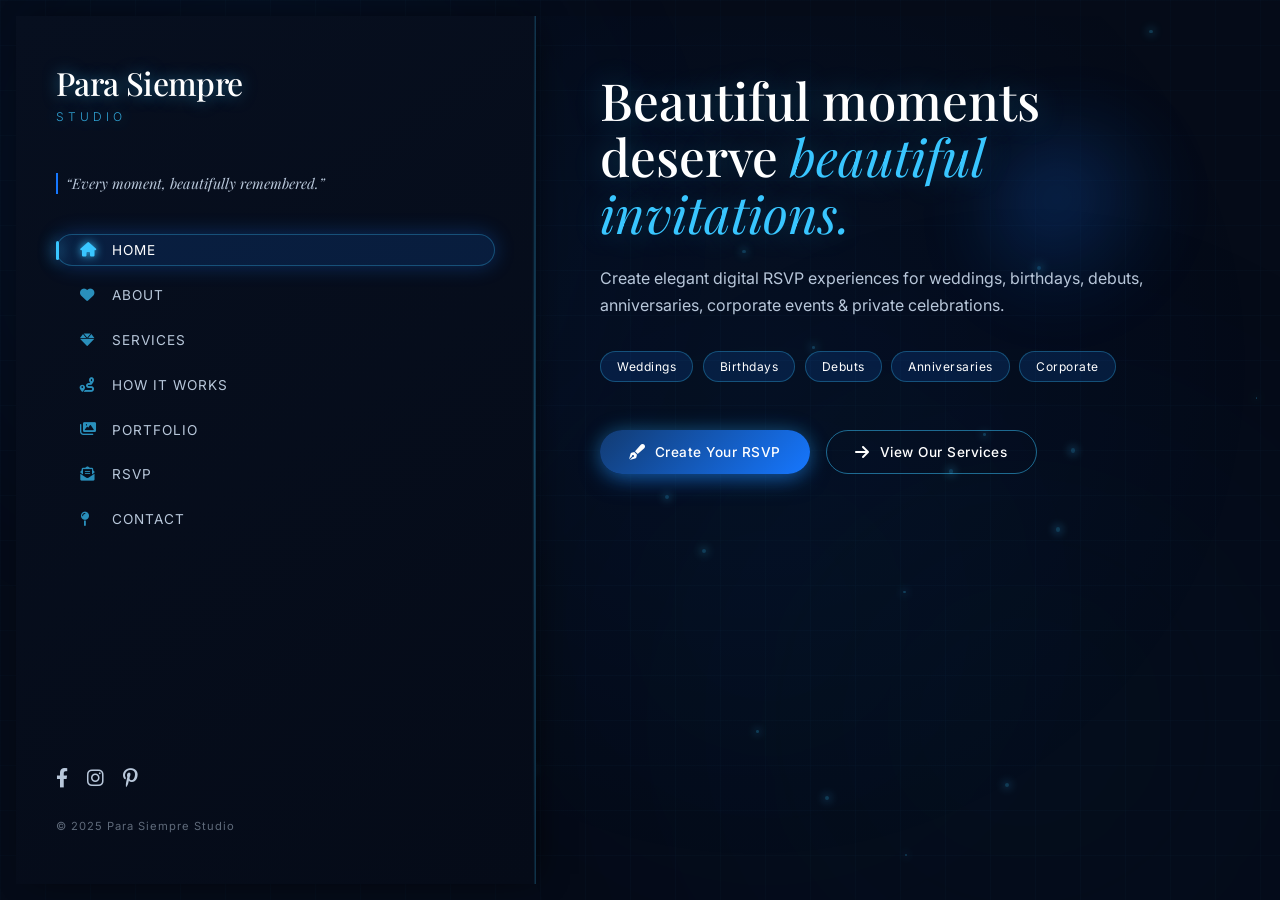
<file: test.html>
<!DOCTYPE html>
<html lang="en">
<head>
  <meta charset="UTF-8">
  <meta name="viewport" content="width=device-width, initial-scale=1.0, maximum-scale=1.0, user-scalable=yes">
  <title>Para Siempre Studio · RSVP & Invitations</title>
  <link rel="preconnect" href="https://fonts.googleapis.com">
  <link rel="preconnect" href="https://fonts.gstatic.com" crossorigin>
  <link href="https://fonts.googleapis.com/css2?family=Inter:opsz,wght@14..32,300;14..32,400;14..32,500;14..32,600&family=Playfair+Display:ital,wght@0,400;0,500;0,600;1,400&display=swap" rel="stylesheet">
  <link rel="stylesheet" href="https://cdnjs.cloudflare.com/ajax/libs/font-awesome/6.0.0-beta3/css/all.min.css">
  
  <link rel="stylesheet" href="style_test.css" />
</head>
<body>

  <!-- BACKGROUND EFFECTS -->
  <div class="bg-effects">
    <div class="glow-orb orb-1"></div>
    <div class="glow-orb orb-2"></div>
    <div class="glow-orb orb-3"></div>
    <div class="grid-overlay"></div>
  </div>

  <!-- INTRO OVERLAY -->
  <div class="intro-overlay" id="introOverlay">
    <div class="intro-text">Para Siempre</div>
    <div class="intro-line"></div>
  </div>

  <!-- MOBILE HEADER (only visible on mobile) -->
  <header class="mobile-header" id="mobileHeader">
    <div class="logo">Para Siempre<span>studio</span></div>
    <button class="hamburger" id="hamburgerBtn" aria-label="Menu">
      <i class="fas fa-bars"></i>
    </button>
  </header>

  <!-- MOBILE MENU OVERLAY (only visible on mobile) -->
  <div class="mobile-menu-overlay" id="mobileMenuOverlay">
    <button class="mobile-close" id="mobileCloseBtn" aria-label="Close menu">
      <i class="fas fa-times"></i>
    </button>
    <button class="nav-link active" data-section="home"><i class="fas fa-home"></i> Home</button>
    <button class="nav-link" data-section="about"><i class="fas fa-heart"></i> About</button>
    <button class="nav-link" data-section="services"><i class="fas fa-gem"></i> Services</button>
    <button class="nav-link" data-section="how"><i class="fas fa-route"></i> How It Works</button>
    <button class="nav-link" data-section="portfolio"><i class="fas fa-images"></i> Portfolio</button>
    <button class="nav-link" data-section="rsvp"><i class="fas fa-envelope-open-text"></i> RSVP</button>
    <button class="nav-link" data-section="contact"><i class="fas fa-map-pin"></i> Contact</button>
  </div>

  <!-- BOOK CONTAINER -->
  <!-- <div class="book-container" id="bookContainer"> -->

    <!-- LEFT PAGE (Desktop only) -->
    <aside class="left-page" id="leftPage">
      <div class="brand">
        <div class="logo">Para Siempre<span>studio</span></div>
      </div>
      <div class="tagline">“Every moment, beautifully remembered.”</div>

      <nav class="nav-links" id="navLinks">
        <button class="nav-link active" data-section="home"><i class="fas fa-home"></i> Home</button>
        <button class="nav-link" data-section="about"><i class="fas fa-heart"></i> About</button>
        <button class="nav-link" data-section="services"><i class="fas fa-gem"></i> Services</button>
        <button class="nav-link" data-section="how"><i class="fas fa-route"></i> How It Works</button>
        <button class="nav-link" data-section="portfolio"><i class="fas fa-images"></i> Portfolio</button>
        <button class="nav-link" data-section="rsvp"><i class="fas fa-envelope-open-text"></i> RSVP</button>
        <button class="nav-link" data-section="contact"><i class="fas fa-map-pin"></i> Contact</button>
      </nav>

      <div class="socials">
        <a href="#"><i class="fab fa-facebook-f"></i></a>
        <a href="#"><i class="fab fa-instagram"></i></a>
        <a href="#"><i class="fab fa-pinterest-p"></i></a>
      </div>
      <div class="copyright">© 2025 Para Siempre Studio</div>
    </aside>

    <!-- RIGHT PAGE (Dynamic content) -->
    <main class="right-page" id="rightPage">

      <!-- HOME -->
      <section class="section active" id="home" data-anim="fade-scale">
        <div class="section-content">
          <div class="hero-content">
            <h1 class="hero-title">Beautiful moments deserve <em>beautiful invitations.</em></h1>
            <p class="hero-desc">Create elegant digital RSVP experiences for weddings, birthdays, debuts, anniversaries, corporate events & private celebrations.</p>
            <div class="event-tags">
              <span>Weddings</span><span>Birthdays</span><span>Debuts</span><span>Anniversaries</span><span>Corporate</span>
            </div>
            <div class="cta-group">
              <button class="btn btn-primary" data-section="rsvp"><i class="fas fa-pen-fancy"></i> Create Your RSVP</button>
              <button class="btn btn-outline" data-section="services"><i class="fas fa-arrow-right"></i> View Our Services</button>
            </div>
          </div>
          <div class="hero-orb"></div>
        </div>
      </section>

      <!-- ABOUT -->
      <section class="section" id="about" data-anim="slide-left">
        <div class="section-content">
          <h2 class="section-title">About the studio</h2>
          <p class="section-sub">Where romance meets modern elegance.</p>
          <p style="color: var(--muted-white); max-width: 600px; margin-bottom: 1rem;">Para Siempre Studio crafts bespoke digital RSVP and invitation experiences. We blend timeless sophistication with subtle futuristic touches, making every event feel unforgettable — from the first glance to the final RSVP.</p>
          <p style="color: var(--muted-white); max-width: 600px;">Our studio is rooted in the belief that every celebration deserves a beautiful, seamless digital presence. Based in Bohol, Philippines — serving clients worldwide.</p>
        </div>
      </section>

      <!-- SERVICES -->
      <section class="section" id="services" data-anim="slide-bottom">
        <div class="section-content">
          <h2 class="section-title">Services</h2>
          <p class="section-sub">Tailored digital experiences for every occasion.</p>
          <div class="cards-grid">
            <div class="service-card reveal"><i class="fas fa-envelope-open-text"></i><h3>Digital RSVP</h3><p>Interactive RSVP pages designed specifically for your event.</p></div>
            <div class="service-card reveal"><i class="fas fa-paint-brush"></i><h3>Digital Invitations</h3><p>Elegant digital invitations that match your event theme.</p></div>
            <div class="service-card reveal"><i class="fas fa-globe"></i><h3>Event Landing Pages</h3><p>Custom event websites with important event information.</p></div>
            <div class="service-card reveal"><i class="fas fa-users"></i><h3>Guest Management</h3><p>Simple RSVP and guest confirmation experience.</p></div>
            <div class="service-card reveal"><i class="fas fa-magic"></i><h3>Custom Designs</h3><p>Unique layouts tailored to your event.</p></div>
          </div>
        </div>
      </section>

      <!-- HOW IT WORKS -->
      <section class="section" id="how" data-anim="slide-right">
        <div class="section-content">
          <h2 class="section-title">How it works</h2>
          <p class="section-sub">Four effortless steps to your perfect RSVP.</p>
          <div class="timeline">
            <div class="timeline-step reveal"><div class="step-number">01</div><div class="step-content"><h4>Tell us about your event</h4><p>Share your vision, theme, and guest list.</p></div></div>
            <div class="timeline-step reveal"><div class="step-number">02</div><div class="step-content"><h4>Choose your design</h4><p>Select from our curated collection or go fully custom.</p></div></div>
            <div class="timeline-step reveal"><div class="step-number">03</div><div class="step-content"><h4>We create your RSVP experience</h4><p>Our team crafts your digital invitation & RSVP page.</p></div></div>
            <div class="timeline-step reveal"><div class="step-number">04</div><div class="step-content"><h4>Share it with your guests</h4><p>Send a single link — collect responses effortlessly.</p></div></div>
          </div>
        </div>
      </section>

      <!-- PORTFOLIO -->
      <section class="section" id="portfolio" data-anim="fade-scale">
        <div class="section-content">
          <h2 class="section-title">Portfolio</h2>
          <p class="section-sub">A glimpse into our digital invitations.</p>
          <div class="portfolio-grid">
            <div class="portfolio-item reveal"><span>Eternal Blue</span><div class="view-tag">View Invitation</div></div>
            <div class="portfolio-item reveal"><span>Midnight Romance</span><div class="view-tag">View Invitation</div></div>
            <div class="portfolio-item reveal"><span>Celestial Night</span><div class="view-tag">View Invitation</div></div>
            <div class="portfolio-item reveal"><span>Minimal Elegance</span><div class="view-tag">View Invitation</div></div>
            <div class="portfolio-item reveal"><span>Royal Celebration</span><div class="view-tag">View Invitation</div></div>
            <div class="portfolio-item reveal"><span>Modern Love</span><div class="view-tag">View Invitation</div></div>
          </div>
        </div>
      </section>

      <!-- RSVP -->
      <section class="section" id="rsvp" data-anim="slide-bottom">
        <div class="section-content">
          <h2 class="section-title">RSVP</h2>
          <p class="section-sub">We would be honored to celebrate with you.</p>
          <form class="rsvp-form" id="rsvpForm">
            <div class="form-group"><label for="fullname">Full Name</label><input type="text" id="fullname" required></div>
            <div class="form-group"><label for="email">Email</label><input type="email" id="email" required></div>
            <div class="form-group"><label for="phone">Phone Number</label><input type="tel" id="phone" required></div>
            <div class="form-group"><label for="guests">Number of Guests</label><input type="number" id="guests" min="1" value="1" required></div>
            <div class="form-group"><label>Attendance</label>
              <div class="radio-group">
                <label><input type="radio" name="attendance" value="yes" checked> Yes, I'll Attend</label>
                <label><input type="radio" name="attendance" value="no"> Sorry, I Can't</label>
              </div>
            </div>
            <div class="form-group"><label for="message">Message</label><textarea id="message" rows="2"></textarea></div>
            <button type="submit" class="btn btn-primary" style="align-self: flex-start;"><i class="fas fa-paper-plane"></i> Confirm RSVP</button>
          </form>
        </div>
      </section>

      <!-- CONTACT -->
      <section class="section" id="contact" data-anim="fade-blur">
        <div class="section-content">
          <h2 class="section-title">Contact</h2>
          <p class="section-sub">Let's create something beautiful together.</p>
          <div class="contact-details">
            <div class="contact-item"><i class="fas fa-building"></i> Para Siempre Studio</div>
            <div class="contact-item"><i class="fas fa-map-marker-alt"></i> Bohol, Philippines</div>
            <div class="contact-item"><i class="fas fa-envelope"></i> hello@parasiempre.studio</div>
            <div class="contact-item"><i class="fas fa-phone-alt"></i> +63 9XX XXX XXXX</div>
            <div class="contact-item"><i class="fab fa-facebook"></i> @parasiemprestudio</div>
            <div class="contact-item"><i class="fab fa-instagram"></i> @parasiempre.studio</div>
          </div>
        </div>
      </section>

    </main>
  <!-- </div> -->

  <!-- SUCCESS MODAL -->
  <div class="modal-overlay" id="modalOverlay">
    <div class="modal-card">
      <i class="fas fa-check-circle"></i>
      <h3>Thank you!</h3>
      <p>Thank you for your response.<br>We can't wait to celebrate with you.</p>
      <button class="modal-close" id="modalCloseBtn">Close</button>
    </div>
  </div>

  <script src="script_test.js"></script>
</body>
</html>
</file>
<file: style_test.css>
/* ---------- RESET & VARIABLES ---------- */
* {
    margin: 0;
    padding: 0;
    box-sizing: border-box;
}

:root {
    --deep-navy: #050B18;
    --dark-blue: #081426;
    --royal-blue: #123B72;
    --bright-blue: #1677FF;
    --cyan-blue: #39C6FF;
    --glow-blue: rgba(40, 150, 255, 0.35);
    --white: #FFFFFF;
    --muted-white: #B8C7DA;
    --glass-bg: rgba(8, 20, 38, 0.6);
    --glass-border: rgba(57, 198, 255, 0.15);
    --card-bg: rgba(10, 25, 45, 0.55);
    --font-heading: 'Playfair Display', serif;
    --font-body: 'Inter', sans-serif;
    --shadow-glow: 0 0 30px rgba(22, 119, 255, 0.25);
    --transition-smooth: all 0.35s cubic-bezier(0.2, 0.9, 0.3, 1);
    --transition-page: all 0.5s cubic-bezier(0.4, 0, 0.2, 1);
}

html, body {
    height: 100%;
    width: 100%;
}

body {
    background-color: var(--deep-navy);
    font-family: var(--font-body);
    color: var(--white);
    line-height: 1.6;
    min-height: 100vh;
    overflow-x: hidden;
    display: flex;
    align-items: center;
    justify-content: center;
    padding: 1rem;
    position: relative;
}

/* Desktop: no page scrolling */
@media (min-width: 769px) {
    body {
    overflow: hidden;
    height: 100vh;
    height: 100dvh;
    padding: 1rem;
    }
}

/* Mobile: normal scrolling */
@media (max-width: 768px) {
    body {
    overflow-y: auto;
    overflow-x: hidden;
    align-items: flex-start;
    padding: 0;
    display: block;
    }
}

/* ----- BACKGROUND EFFECTS ----- */
.bg-effects {
    position: fixed;
    inset: 0;
    z-index: 0;
    pointer-events: none;
    overflow: hidden;
}

.glow-orb {
    position: absolute;
    border-radius: 50%;
    filter: blur(110px);
    opacity: 0.3;
    animation: floatOrb 18s infinite alternate ease-in-out;
}

.orb-1 {
    width: 60vw;
    height: 60vw;
    top: -20vh;
    left: -10vw;
    background: radial-gradient(circle, #1677FF40, transparent 80%);
    animation-duration: 22s;
}

.orb-2 {
    width: 70vw;
    height: 70vw;
    bottom: -30vh;
    right: -15vw;
    background: radial-gradient(circle, #123B7240, transparent 80%);
    animation-duration: 25s;
    animation-delay: -5s;
}

.orb-3 {
    width: 40vw;
    height: 40vw;
    top: 40%;
    left: 40%;
    background: radial-gradient(circle, #39C6FF20, transparent 80%);
    filter: blur(140px);
    animation-duration: 20s;
    animation-delay: -8s;
}

@keyframes floatOrb {
    0% { transform: translate(0, 0) scale(1); }
    100% { transform: translate(5%, 5%) scale(1.1); }
}

.grid-overlay {
    position: absolute;
    inset: 0;
    background-image: 
    linear-gradient(rgba(57, 198, 255, 0.02) 1px, transparent 1px),
    linear-gradient(90deg, rgba(57, 198, 255, 0.02) 1px, transparent 1px);
    background-size: 45px 45px;
    pointer-events: none;
}

.particle {
    position: absolute;
    background: rgba(57, 198, 255, 0.25);
    border-radius: 50%;
    box-shadow: 0 0 10px #39C6FF;
    animation: floatParticle 18s infinite linear;
}

@keyframes floatParticle {
    0% { transform: translateY(0) translateX(0); opacity: 0.1; }
    50% { opacity: 0.6; }
    100% { transform: translateY(-100vh) translateX(20px); opacity: 0; }
}

/* ----- INTRO OVERLAY ----- */
.intro-overlay {
    position: fixed;
    inset: 0;
    z-index: 999;
    background: var(--deep-navy);
    display: flex;
    flex-direction: column;
    align-items: center;
    justify-content: center;
    pointer-events: none;
    animation: fadeOutIntro 1.6s ease forwards;
}

.intro-text {
    font-family: var(--font-heading);
    font-size: 3rem;
    letter-spacing: 6px;
    text-transform: uppercase;
    color: var(--white);
    opacity: 0;
    animation: fadeInText 0.8s 0.3s forwards;
}

.intro-line {
    width: 0;
    height: 2px;
    background: linear-gradient(90deg, transparent, var(--cyan-blue), transparent);
    margin: 1.2rem 0;
    animation: lineGrow 1s 0.6s forwards;
}

@keyframes fadeOutIntro {
    0% { opacity: 1; visibility: visible; }
    100% { opacity: 0; visibility: hidden; }
}

@keyframes fadeInText {
    from { opacity: 0; transform: translateY(8px); }
    to { opacity: 1; transform: translateY(0); }
}

@keyframes lineGrow {
    from { width: 0; }
    to { width: 220px; }
}

/* ============================================================ */
/* MOBILE HEADER & MENU — hidden by default, shown only on mobile */
/* ============================================================ */
.mobile-header,
.mobile-menu-overlay {
    display: none;
}

/* ============================================================ */
/* DESKTOP: OPEN BOOK LAYOUT — EXACTLY TWO PANELS               */
/* ============================================================ */
@media (min-width: 769px) {
    /* Force hide mobile-only elements */
    .mobile-header,
    .mobile-menu-overlay {
    display: none !important;
    }

    .book-container {
    position: relative;
    z-index: 5;
    display: flex;
    flex-direction: row;
    width: 100%;
    max-width: 1440px;
    height: calc(100vh - 2rem);
    height: calc(100dvh - 2rem);
    max-height: calc(100vh - 2rem);
    max-height: calc(100dvh - 2rem);
    border-radius: 2rem;
    background: rgba(5, 11, 24, 0.7);
    backdrop-filter: blur(16px);
    box-shadow: 
        0 30px 60px -20px rgba(0, 0, 0, 0.9),
        0 0 0 1px rgba(57, 198, 255, 0.08) inset,
        0 0 70px rgba(22, 119, 255, 0.15);
    overflow: hidden;
    animation: bookAppear 1.2s 1s both;
    margin: 0 auto;
    }

    @keyframes bookAppear {
    from { opacity: 0; transform: scale(0.98) translateY(10px); }
    to { opacity: 1; transform: scale(1) translateY(0); }
    }

    .left-page {
        flex: 0 0 520px;
        background: linear-gradient(145deg, #070F1F, #050B18);
        border-right: 1px solid rgba(57, 198, 255, 0.2);
        padding: 3rem 2.5rem;
        display: flex;
        flex-direction: column;
        position: relative;
        box-shadow: 8px 0 30px -10px rgba(0, 0, 0, 0.8), inset -1px 0 0 rgba(57, 198, 255, 0.1);
        transition: var(--transition-smooth);
        overflow: hidden;          /* ← tangtangon ang scroll */
        height: 100%;              /* ← siguraduhon mo-fit sa container */
        justify-content: space-between;  /* ← distribute ang content */
    }

    .left-page::after {
    content: '';
    position: absolute;
    top: 0;
    right: -1px;
    width: 2px;
    height: 100%;
    background: linear-gradient(to bottom, transparent, var(--cyan-blue), transparent);
    opacity: 0.4;
    filter: blur(1px);
    }

    .right-page {
    flex: 1 1 0;
    min-width: 0;
    padding: 2.5rem 3rem;
    overflow-y: auto;
    scrollbar-width: thin;
    scrollbar-color: var(--royal-blue) transparent;
    position: relative;
    background: radial-gradient(circle at 30% 40%, rgba(22, 119, 255, 0.05), transparent 70%);
    display: flex;
    flex-direction: column;
    }

    .right-page::-webkit-scrollbar {
    width: 6px;
    }
    .right-page::-webkit-scrollbar-thumb {
    background: var(--royal-blue);
    border-radius: 20px;
    }

    /* Desktop page transitions */
    .section {
    display: none;
    opacity: 0;
    transform: translateX(30px) scale(0.98);
    filter: blur(3px);
    transition: 
        opacity 0.55s cubic-bezier(0.4, 0, 0.2, 1),
        transform 0.55s cubic-bezier(0.4, 0, 0.2, 1),
        filter 0.55s cubic-bezier(0.4, 0, 0.2, 1);
    will-change: opacity, transform, filter;
    }

    .section.active {
    display: flex;
    flex-direction: column;
    opacity: 1;
    transform: translateX(0) scale(1);
    filter: blur(0);
    }

    .section.exit {
    opacity: 0;
    transform: translateX(-30px) scale(0.96);
    filter: blur(4px);
    pointer-events: none;
    }

    .section-content {
    flex: 1;
    display: flex;
    flex-direction: column;
    justify-content: center;
    min-height: 0;
    }

    .section-title {
    font-size: clamp(1.8rem, 2.5vw, 2.4rem);
    margin-bottom: 0.5rem;
    }

    .section-sub {
    font-size: clamp(0.8rem, 0.9vw, 0.9rem);
    margin-bottom: 1rem;
    }

    .hero-title {
    font-size: clamp(2rem, 3.5vw, 3.2rem);
    }

    .hero-desc {
    font-size: clamp(0.85rem, 1vw, 1rem);
    }

    .cards-grid {
    grid-template-columns: repeat(auto-fit, minmax(180px, 1fr));
    gap: 1rem;
    }

    .service-card {
    padding: 1.2rem 1rem;
    }

    .service-card i {
    font-size: 1.5rem;
    margin-bottom: 0.6rem;
    }

    .service-card h3 {
    font-size: 1.1rem;
    }

    .service-card p {
    font-size: 0.75rem;
    }

    .portfolio-grid {
    grid-template-columns: repeat(auto-fit, minmax(130px, 1fr));
    gap: 1rem;
    }

    .portfolio-item span {
    font-size: 0.85rem;
    }

    .timeline-step {
    padding: 0.8rem 1rem;
    }

    .step-number {
    font-size: 1.5rem;
    min-width: 45px;
    }

    .step-content h4 {
    font-size: 1rem;
    }

    .step-content p {
    font-size: 0.8rem;
    }

    .rsvp-form {
    gap: 0.8rem;
    }

    .form-group input,
    .form-group select,
    .form-group textarea {
    padding: 0.6rem 0.9rem;
    font-size: 0.85rem;
    }

    .contact-item {
    font-size: 0.9rem;
    }

    .hero-orb {
    width: 140px;
    height: 140px;
    }




















    
.brand {
        margin-bottom: 2rem;
    }

    .logo {
        font-size: 2.8rem;                 /* ↑ from 2rem */
    }

    .logo span {
        font-size: 0.9rem;                 /* ↑ from 0.75rem */
        letter-spacing: 5px;               /* ↑ from 4px */
        margin-top: 10px;
    }

    .tagline {
        font-size: 1.05rem;                /* ↑ from 0.9rem */
        margin: 1.5rem 0 3rem 0;           /* ↑ */
        padding-left: 0.8rem;
        line-height: 1.6;
    }

    .nav-links {
        gap: 1.1rem;                       /* ↑ from 0.8rem */
        margin-bottom: 2.5rem;
    }

    .nav-link {
        font-size: 1rem;                   /* ↑ from 0.85rem */
        padding: 0.8rem 1.2rem 0.8rem 1.8rem;  /* ↑ */
        gap: 1rem;
    }

    .nav-link i {
        font-size: 1.05rem;                /* ↑ from 0.9rem */
        width: 1.4rem;
    }

    .nav-link.active::before {
        width: 4px;                        /* ↑ from 3px */
    }

    .socials {
        gap: 1.5rem;                       /* ↑ from 1.2rem */
        margin-bottom: 1.8rem;
    }

    .socials a {
        font-size: 1.5rem;                 /* ↑ from 1.2rem */
    }

    .copyright {
        font-size: 0.85rem;                /* ↑ from 0.7rem */
    }


    .right-page {
        flex: 1 1 0;
        min-width: 0;
        padding: 3.5rem 4rem;              /* ↑ from 2.5rem 3rem */
        overflow-y: auto;
        scrollbar-width: thin;
        scrollbar-color: var(--royal-blue) transparent;
        position: relative;
        background: radial-gradient(circle at 30% 40%, rgba(22, 119, 255, 0.05), transparent 70%);
        display: flex;
        flex-direction: column;
        height: 100%;
    }

    .right-page::-webkit-scrollbar {
        width: 8px;                        /* ↑ from 6px */
    }
    .right-page::-webkit-scrollbar-thumb {
        background: var(--royal-blue);
        border-radius: 20px;
    }

    /* RIGHT PAGE SECTIONS */
    .section {
        display: none;
        opacity: 0;
        transform: translateX(30px) scale(0.98);
        filter: blur(3px);
        transition: 
            opacity 0.55s cubic-bezier(0.4, 0, 0.2, 1),
            transform 0.55s cubic-bezier(0.4, 0, 0.2, 1),
            filter 0.55s cubic-bezier(0.4, 0, 0.2, 1);
        will-change: opacity, transform, filter;
    }

    .section.active {
        display: flex;
        flex-direction: column;
        opacity: 1;
        transform: translateX(0) scale(1);
        filter: blur(0);
    }

    .section.exit {
        opacity: 0;
        transform: translateX(-30px) scale(0.96);
        filter: blur(4px);
        pointer-events: none;
    }

    .section-content {
        flex: 1;
        display: flex;
        flex-direction: column;
        justify-content: center;
        min-height: 0;
    }

    .section-title {
        font-size: clamp(2.2rem, 3vw, 3rem);   /* ↑ from 1.8-2.4rem */
        margin-bottom: 0.8rem;
    }

    .section-sub {
        font-size: 1.05rem;                     /* ↑ from 0.8-0.9rem */
        margin-bottom: 2rem;
        padding-left: 1.2rem;
    }

    .hero-title {
        font-size: clamp(2.5rem, 4vw, 4rem);    /* ↑ from 2-3.2rem */
        line-height: 1.15;
    }

    .hero-desc {
        font-size: 1.15rem;                     /* ↑ from 0.85-1rem */
        line-height: 1.7;
        max-width: 650px;
    }

    .event-tags span {
        font-size: 0.9rem;                      /* ↑ from 0.75rem */
        padding: 0.5rem 1.3rem;                 /* ↑ */
    }

    .btn {
        padding: 1rem 2.2rem;                   /* ↑ from 0.8rem 1.8rem */
        font-size: 0.95rem;                     /* ↑ from 0.85rem */
    }

    .btn i {
        font-size: 1rem;
    }

    /* Services cards */
    .cards-grid {
        grid-template-columns: repeat(auto-fit, minmax(240px, 1fr));  /* ↑ from 180px */
        gap: 1.5rem;                                                  /* ↑ from 1rem */
    }

    .service-card {
        padding: 2rem 1.6rem;                   /* ↑ from 1.2rem 1rem */
        border-radius: 1.8rem;
    }

    .service-card i {
        font-size: 2rem;                        /* ↑ from 1.5rem */
        margin-bottom: 1rem;
    }

    .service-card h3 {
        font-size: 1.35rem;                     /* ↑ from 1.1rem */
        margin-bottom: 0.6rem;
    }

    .service-card p {
        font-size: 0.95rem;                     /* ↑ from 0.75rem */
        line-height: 1.6;
    }

    /* Timeline */
    .timeline {
        gap: 1.3rem;                            /* ↑ from 1rem */
    }

    .timeline-step {
        padding: 1.4rem 1.6rem;                 /* ↑ from 0.8rem 1rem */
        border-radius: 1.5rem;
        gap: 2rem;
    }

    .step-number {
        font-size: 2.2rem;                      /* ↑ from 1.5rem */
        min-width: 70px;
    }

    .step-content h4 {
        font-size: 1.25rem;                     /* ↑ from 1rem */
        margin-bottom: 0.4rem;
    }

    .step-content p {
        font-size: 0.95rem;                     /* ↑ from 0.8rem */
    }

    /* Portfolio */
    .portfolio-grid {
        grid-template-columns: repeat(auto-fit, minmax(180px, 1fr));  /* ↑ from 130px */
        gap: 1.5rem;                                                   /* ↑ from 1rem */
    }

    .portfolio-item {
        border-radius: 1.5rem;
        padding: 1.5rem;
    }

    .portfolio-item span {
        font-size: 1.15rem;                     /* ↑ from 0.85rem */
    }

    .portfolio-item .view-tag {
        font-size: 0.8rem;                      /* ↑ from 0.65rem */
        padding: 0.4rem 1.1rem;
        bottom: 20px;
    }

    /* RSVP form */
    .rsvp-form {
        gap: 1.2rem;                            /* ↑ from 0.8rem */
        max-width: 600px;                       /* ↑ from 500px */
    }

    .form-group label {
        font-size: 0.85rem;                     /* ↑ from 0.75rem */
        margin-bottom: 0.2rem;
    }

    .form-group input,
    .form-group select,
    .form-group textarea {
        padding: 0.9rem 1.2rem;                 /* ↑ from 0.6rem 0.9rem */
        font-size: 1rem;                        /* ↑ from 0.85rem */
        border-radius: 14px;
    }

    .radio-group {
        gap: 2rem;
        margin-top: 0.5rem;
    }

    .radio-group label {
        font-size: 1rem;                        /* ↑ from 0.9rem */
    }

    .radio-group input[type="radio"] {
        width: 18px;                            /* ↑ from 16px */
        height: 18px;
    }

    /* Contact */
    .contact-details {
        gap: 1.4rem;                            /* ↑ from 1rem */
        margin: 2rem 0;
    }

    .contact-item {
        font-size: 1.1rem;                      /* ↑ from 0.9rem */
        gap: 1.3rem;
    }

    .contact-item i {
        font-size: 1.4rem;                      /* ↑ from 1.1rem */
        width: 2.5rem;
    }

    /* Hero orb — mas dako */
    .hero-orb {
        width: 240px;                           /* ↑ from 140px */
        height: 240px;
    }
}

/* ============================================================ */
/* MOBILE: SINGLE PAGE LAYOUT                                   */
/* ============================================================ */
@media (max-width: 768px) {
    .mobile-header {
    display: flex;
    width: 100%;
    padding: 1rem 1.5rem;
    background: rgba(5, 11, 24, 0.9);
    backdrop-filter: blur(16px);
    border-bottom: 1px solid rgba(57, 198, 255, 0.2);
    align-items: center;
    justify-content: space-between;
    position: sticky;
    top: 0;
    z-index: 50;
    }

    .mobile-header .logo {
    font-family: var(--font-heading);
    font-size: 1.5rem;
    font-weight: 500;
    letter-spacing: -0.02em;
    color: var(--white);
    text-shadow: 0 0 15px rgba(57, 198, 255, 0.5);
    }

    .mobile-header .logo span {
    display: block;
    font-size: 0.6rem;
    font-family: var(--font-body);
    font-weight: 300;
    letter-spacing: 4px;
    text-transform: uppercase;
    color: var(--cyan-blue);
    margin-top: 2px;
    opacity: 0.8;
    }

    .hamburger {
    background: none;
    border: none;
    color: var(--white);
    font-size: 1.8rem;
    cursor: pointer;
    padding: 0.5rem;
    }

    .mobile-menu-overlay {
    position: fixed;
    inset: 0;
    background: rgba(5, 11, 24, 0.95);
    backdrop-filter: blur(20px);
    z-index: 200;
    display: flex;
    flex-direction: column;
    align-items: center;
    justify-content: center;
    gap: 1.5rem;
    opacity: 0;
    visibility: hidden;
    transition: opacity 0.4s ease, visibility 0.4s ease;
    }

    .mobile-menu-overlay.open {
    opacity: 1;
    visibility: visible;
    }

    .mobile-menu-overlay .nav-link {
    background: none;
    border: none;
    text-align: center;
    font-family: var(--font-body);
    font-size: 1.2rem;
    font-weight: 400;
    letter-spacing: 1px;
    text-transform: uppercase;
    color: var(--muted-white);
    padding: 0.8rem 2rem;
    border-radius: 40px;
    cursor: pointer;
    transition: var(--transition-smooth);
    display: flex;
    align-items: center;
    gap: 0.8rem;
    }

    .mobile-menu-overlay .nav-link i {
    font-size: 1.1rem;
    width: 1.5rem;
    color: var(--cyan-blue);
    opacity: 0.7;
    }

    .mobile-menu-overlay .nav-link.active {
    color: var(--white);
    background: rgba(22, 119, 255, 0.15);
    box-shadow: 0 0 20px rgba(22, 119, 255, 0.3), inset 0 0 0 1px rgba(57, 198, 255, 0.3);
    }

    .mobile-menu-overlay .nav-link.active i {
    opacity: 1;
    text-shadow: 0 0 10px var(--cyan-blue);
    }

    .mobile-close {
    position: absolute;
    top: 1.5rem;
    right: 1.5rem;
    background: none;
    border: none;
    color: var(--white);
    font-size: 2rem;
    cursor: pointer;
    }

    .book-container {
    display: block;
    width: 100%;
    min-height: 100vh;
    background: transparent;
    backdrop-filter: none;
    box-shadow: none;
    border-radius: 0;
    animation: none;
    overflow: visible;
    }

    .left-page {
    display: none;
    }

    .right-page {
    display: block;
    padding: 0;
    overflow: visible;
    background: transparent;
    }

    .section {
    display: block;
    opacity: 1;
    transform: none;
    filter: none;
    padding: 2.5rem 1.5rem;
    border-bottom: 1px solid rgba(57, 198, 255, 0.1);
    min-height: auto;
    }

    .section:last-child {
    border-bottom: none;
    }

    .section .section-content {
    opacity: 0;
    transform: translateY(30px) scale(0.97);
    transition: opacity 0.7s ease, transform 0.7s ease;
    }

    .section .section-content.visible {
    opacity: 1;
    transform: translateY(0) scale(1);
    }

    .section[data-anim="slide-left"] .section-content {
    transform: translateX(-40px) scale(0.97);
    }
    .section[data-anim="slide-left"] .section-content.visible {
    transform: translateX(0) scale(1);
    }

    .section[data-anim="slide-right"] .section-content {
    transform: translateX(40px) scale(0.97);
    }
    .section[data-anim="slide-right"] .section-content.visible {
    transform: translateX(0) scale(1);
    }

    .section[data-anim="slide-bottom"] .section-content {
    transform: translateY(40px) scale(0.97);
    }
    .section[data-anim="slide-bottom"] .section-content.visible {
    transform: translateY(0) scale(1);
    }

    .section[data-anim="fade-scale"] .section-content {
    transform: scale(0.95);
    }
    .section[data-anim="fade-scale"] .section-content.visible {
    transform: scale(1);
    }

    .section[data-anim="fade-blur"] .section-content {
    filter: blur(6px);
    transform: scale(0.98);
    }
    .section[data-anim="fade-blur"] .section-content.visible {
    filter: blur(0);
    transform: scale(1);
    }

    .section-title {
    font-size: 1.8rem;
    margin-bottom: 0.5rem;
    }

    .section-sub {
    font-size: 0.9rem;
    margin-bottom: 1.5rem;
    }

    .hero-title {
    font-size: 2rem;
    }

    .cards-grid {
    grid-template-columns: 1fr;
    }

    .portfolio-grid {
    grid-template-columns: repeat(2, 1fr);
    }

    .btn {
    width: 100%;
    justify-content: center;
    }

    .timeline-step {
    flex-direction: column;
    gap: 0.6rem;
    }

    .radio-group {
    flex-direction: column;
    gap: 0.8rem;
    }

    .mobile-header {
        display: flex;
        width: 100%;
        padding: 1rem 1.5rem;
        background: rgba(5, 11, 24, 0.95);
        backdrop-filter: blur(16px);
        border-bottom: 1px solid rgba(57, 198, 255, 0.2);
        align-items: center;
        justify-content: space-between;
        position: fixed;        /* ← FIXED imbes sticky */
        top: 0;
        left: 0;
        right: 0;
        z-index: 100;
    }

    /* I-push down ang content aron dili matabunan sa fixed header */
    .book-container {
        padding-top: 72px;      /* ← height sa header */
    }

    /* O kung gusto nimo i-adjust ang right-page mismo */
    .right-page {
        padding-top: 1rem;
    }
}

/* ============================================================ */
/* COMMON COMPONENTS                                             */
/* ============================================================ */
.brand {
    margin-bottom: 2rem;
}

.logo {
    font-family: var(--font-heading);
    font-size: 2rem;
    font-weight: 500;
    letter-spacing: -0.02em;
    line-height: 1.2;
    color: var(--white);
    text-shadow: 0 0 15px rgba(57, 198, 255, 0.5);
}

.logo span {
    display: block;
    font-size: 0.75rem;
    font-family: var(--font-body);
    font-weight: 300;
    letter-spacing: 4px;
    text-transform: uppercase;
    color: var(--cyan-blue);
    margin-top: 8px;
    opacity: 0.8;
}

.tagline {
    font-size: 0.9rem;
    color: var(--muted-white);
    font-style: italic;
    font-family: var(--font-heading);
    margin: 1rem 0 2.5rem 0;
    padding-left: 0.5rem;
    border-left: 2px solid var(--bright-blue);
    line-height: 1.5;
}

.nav-links {
    display: flex;
    flex-direction: column;
    gap: 0.8rem;
    margin-bottom: 2rem;
}

.nav-link {
    background: none;
    border: none;
    text-align: left;
    font-family: var(--font-body);
    font-size: 0.85rem;
    font-weight: 400;
    letter-spacing: 1px;
    text-transform: uppercase;
    color: var(--muted-white);
    padding: 0.5rem 1rem 0.5rem 1.5rem;
    border-radius: 40px;
    cursor: pointer;
    position: relative;
    transition: var(--transition-smooth);
    display: flex;
    align-items: center;
    gap: 0.8rem;
}

.nav-link i {
    font-size: 0.9rem;
    width: 1.2rem;
    color: var(--cyan-blue);
    opacity: 0.7;
    transition: var(--transition-smooth);
}

.nav-link:hover {
    color: var(--white);
    background: rgba(22, 119, 255, 0.1);
    padding-left: 2rem;
}

.nav-link.active {
    color: var(--white);
    background: rgba(22, 119, 255, 0.15);
    box-shadow: 0 0 20px rgba(22, 119, 255, 0.3), inset 0 0 0 1px rgba(57, 198, 255, 0.3);
}

.nav-link.active i {
    opacity: 1;
    text-shadow: 0 0 10px var(--cyan-blue);
}

.nav-link.active::before {
    content: '';
    position: absolute;
    left: 0;
    top: 20%;
    height: 60%;
    width: 3px;
    background: var(--cyan-blue);
    border-radius: 4px;
    box-shadow: 0 0 15px var(--cyan-blue);
}

.socials {
    display: flex;
    gap: 1.2rem;
    margin-top: auto;
    margin-bottom: 1.5rem;
}

.socials a {
    color: var(--muted-white);
    font-size: 1.2rem;
    transition: var(--transition-smooth);
    text-decoration: none;
}

.socials a:hover {
    color: var(--cyan-blue);
    transform: translateY(-3px);
    text-shadow: 0 0 15px var(--bright-blue);
}

.copyright {
    font-size: 0.7rem;
    color: rgba(184, 199, 218, 0.5);
    letter-spacing: 1px;
}

.section-title {
    font-family: var(--font-heading);
    font-weight: 500;
    letter-spacing: -0.02em;
    color: var(--white);
    line-height: 1.2;
}

.section-sub {
    color: var(--muted-white);
    max-width: 600px;
    border-left: 2px solid var(--bright-blue);
    padding-left: 1rem;
}

.hero-content {
    display: flex;
    flex-direction: column;
    gap: 1.5rem;
}

.hero-title {
    font-family: var(--font-heading);
    line-height: 1.1;
    font-weight: 500;
    color: var(--white);
    text-shadow: 0 0 30px rgba(57, 198, 255, 0.3);
}

.hero-title em {
    font-style: italic;
    color: var(--cyan-blue);
    font-weight: 400;
}

.hero-desc {
    font-size: 1rem;
    color: var(--muted-white);
    max-width: 550px;
}

.event-tags {
    display: flex;
    flex-wrap: wrap;
    gap: 0.6rem;
    margin: 0.5rem 0;
}

.event-tags span {
    background: rgba(22, 119, 255, 0.15);
    border: 1px solid rgba(57, 198, 255, 0.3);
    padding: 0.3rem 1rem;
    border-radius: 40px;
    font-size: 0.75rem;
    letter-spacing: 0.5px;
    color: var(--white);
    backdrop-filter: blur(4px);
}

.cta-group {
    display: flex;
    gap: 1rem;
    margin-top: 1rem;
    flex-wrap: wrap;
}

.btn {
    padding: 0.8rem 1.8rem;
    border-radius: 40px;
    font-family: var(--font-body);
    font-weight: 500;
    font-size: 0.85rem;
    letter-spacing: 0.5px;
    cursor: pointer;
    border: none;
    transition: var(--transition-smooth);
    display: inline-flex;
    align-items: center;
    gap: 0.6rem;
    text-decoration: none;
}

.btn-primary {
    background: linear-gradient(135deg, var(--royal-blue), var(--bright-blue));
    color: var(--white);
    box-shadow: 0 8px 25px -5px rgba(22, 119, 255, 0.5), 0 0 20px rgba(57, 198, 255, 0.3);
}

.btn-primary:hover {
    transform: translateY(-3px);
    box-shadow: 0 15px 35px -5px #1677FF, 0 0 35px #39C6FF;
    background: linear-gradient(135deg, #1a4a8a, #2b8aff);
}

.btn-outline {
    background: transparent;
    border: 1px solid rgba(57, 198, 255, 0.5);
    color: var(--white);
    backdrop-filter: blur(8px);
}

.btn-outline:hover {
    background: rgba(57, 198, 255, 0.1);
    border-color: var(--cyan-blue);
    box-shadow: 0 0 25px rgba(57, 198, 255, 0.3);
    transform: translateY(-3px);
}

.hero-orb {
    position: absolute;
    right: 5%;
    top: 15%;
    width: 180px;
    height: 180px;
    border-radius: 50%;
    background: radial-gradient(circle at 30% 30%, var(--bright-blue), transparent 70%);
    filter: blur(40px);
    opacity: 0.3;
    z-index: -1;
    animation: pulseOrb 6s infinite alternate;
}

@keyframes pulseOrb {
    0% { opacity: 0.2; transform: scale(1); }
    100% { opacity: 0.45; transform: scale(1.15); }
}

.cards-grid {
    display: grid;
    grid-template-columns: repeat(auto-fit, minmax(200px, 1fr));
    gap: 1.2rem;
    margin-top: 1rem;
}

.service-card {
    background: var(--card-bg);
    backdrop-filter: blur(12px);
    border: 1px solid var(--glass-border);
    border-radius: 1.5rem;
    padding: 1.5rem 1.2rem;
    transition: var(--transition-smooth);
    box-shadow: 0 8px 20px -10px rgba(0, 0, 0, 0.6);
    position: relative;
    overflow: hidden;
}

.service-card::before {
    content: '';
    position: absolute;
    inset: 0;
    border-radius: inherit;
    padding: 1px;
    background: linear-gradient(135deg, transparent, rgba(57, 198, 255, 0.4), transparent);
    -webkit-mask: linear-gradient(#fff 0 0) content-box, linear-gradient(#fff 0 0);
    -webkit-mask-composite: xor;
    mask-composite: exclude;
    pointer-events: none;
    opacity: 0;
    transition: var(--transition-smooth);
}

.service-card:hover {
    transform: translateY(-8px);
    border-color: rgba(57, 198, 255, 0.5);
    box-shadow: 0 20px 35px -8px #1677FF40, 0 0 30px #1677FF20;
}

.service-card:hover::before {
    opacity: 1;
}

.service-card i {
    font-size: 1.8rem;
    color: var(--cyan-blue);
    margin-bottom: 0.8rem;
    filter: drop-shadow(0 0 12px var(--bright-blue));
}

.service-card h3 {
    font-family: var(--font-heading);
    font-size: 1.2rem;
    font-weight: 500;
    margin-bottom: 0.5rem;
}

.service-card p {
    font-size: 0.8rem;
    color: var(--muted-white);
    line-height: 1.5;
}

.timeline {
    display: flex;
    flex-direction: column;
    gap: 1rem;
    margin-top: 1rem;
}

.timeline-step {
    display: flex;
    gap: 1.5rem;
    align-items: flex-start;
    padding: 1rem 1.2rem;
    background: rgba(8, 20, 38, 0.4);
    border-radius: 1.5rem;
    border: 1px solid rgba(57, 198, 255, 0.1);
    transition: var(--transition-smooth);
}

.timeline-step:hover {
    border-color: rgba(57, 198, 255, 0.4);
    background: rgba(16, 40, 70, 0.5);
    box-shadow: 0 0 30px -5px #1677FF30;
}

.step-number {
    font-family: var(--font-heading);
    font-size: 1.8rem;
    font-weight: 600;
    color: var(--bright-blue);
    text-shadow: 0 0 20px var(--cyan-blue);
    min-width: 55px;
    line-height: 1;
}

.step-content h4 {
    font-family: var(--font-heading);
    font-size: 1.1rem;
    font-weight: 500;
    margin-bottom: 0.2rem;
}

.step-content p {
    font-size: 0.85rem;
    color: var(--muted-white);
}

.portfolio-grid {
    display: grid;
    grid-template-columns: repeat(auto-fit, minmax(150px, 1fr));
    gap: 1.2rem;
    margin-top: 1rem;
}

.portfolio-item {
    aspect-ratio: 3 / 4;
    background: linear-gradient(145deg, #0A1B30, #061122);
    border-radius: 1.2rem;
    border: 1px solid rgba(57, 198, 255, 0.2);
    display: flex;
    flex-direction: column;
    align-items: center;
    justify-content: center;
    padding: 1rem;
    text-align: center;
    transition: var(--transition-smooth);
    position: relative;
    overflow: hidden;
    box-shadow: 0 10px 25px -10px black;
    cursor: pointer;
}

.portfolio-item:hover {
    transform: scale(1.03);
    border-color: var(--cyan-blue);
    box-shadow: 0 20px 35px -10px #1677FF60, 0 0 40px #1677FF20;
}

.portfolio-item span {
    font-family: var(--font-heading);
    font-size: 0.95rem;
    color: var(--white);
    z-index: 2;
    text-shadow: 0 0 15px #00000080;
}

.portfolio-item .view-tag {
    position: absolute;
    bottom: 15px;
    opacity: 0;
    transform: translateY(10px);
    transition: var(--transition-smooth);
    background: rgba(22, 119, 255, 0.8);
    padding: 0.3rem 0.9rem;
    border-radius: 30px;
    font-size: 0.65rem;
    letter-spacing: 1px;
    backdrop-filter: blur(4px);
    border: 1px solid var(--cyan-blue);
}

.portfolio-item:hover .view-tag {
    opacity: 1;
    transform: translateY(0);
}

.rsvp-form {
    max-width: 500px;
    margin-top: 1rem;
    display: flex;
    flex-direction: column;
    gap: 1rem;
}

.form-group {
    display: flex;
    flex-direction: column;
    gap: 0.3rem;
}

.form-group label {
    font-size: 0.75rem;
    letter-spacing: 1px;
    text-transform: uppercase;
    color: var(--muted-white);
}

.form-group input,
.form-group select,
.form-group textarea {
    background: rgba(8, 20, 38, 0.7);
    border: 1px solid rgba(57, 198, 255, 0.25);
    border-radius: 12px;
    padding: 0.7rem 1rem;
    font-family: var(--font-body);
    font-size: 0.9rem;
    color: var(--white);
    backdrop-filter: blur(8px);
    transition: var(--transition-smooth);
    outline: none;
}

.form-group input:focus,
.form-group select:focus,
.form-group textarea:focus {
    border-color: var(--cyan-blue);
    box-shadow: 0 0 20px rgba(57, 198, 255, 0.4);
    background: rgba(10, 30, 55, 0.9);
}

.radio-group {
    display: flex;
    gap: 1.5rem;
    margin-top: 0.3rem;
}

.radio-group label {
    display: flex;
    align-items: center;
    gap: 0.5rem;
    text-transform: none;
    letter-spacing: normal;
    font-size: 0.9rem;
    color: var(--white);
    cursor: pointer;
}

.radio-group input[type="radio"] {
    accent-color: var(--bright-blue);
    width: 16px;
    height: 16px;
}

.modal-overlay {
    position: fixed;
    inset: 0;
    background: rgba(5, 11, 24, 0.85);
    backdrop-filter: blur(10px);
    display: flex;
    align-items: center;
    justify-content: center;
    z-index: 1000;
    opacity: 0;
    visibility: hidden;
    transition: var(--transition-smooth);
}

.modal-overlay.show {
    opacity: 1;
    visibility: visible;
}

.modal-card {
    background: linear-gradient(145deg, #0A1B30, #061122);
    border: 1px solid var(--glass-border);
    border-radius: 2rem;
    padding: 2.5rem 2rem;
    max-width: 400px;
    text-align: center;
    box-shadow: 0 0 70px #1677FF40;
    transform: scale(0.9);
    transition: var(--transition-smooth);
}

.modal-overlay.show .modal-card {
    transform: scale(1);
}

.modal-card i {
    font-size: 2.5rem;
    color: var(--cyan-blue);
    margin-bottom: 1rem;
    filter: drop-shadow(0 0 20px var(--bright-blue));
}

.modal-card h3 {
    font-family: var(--font-heading);
    font-size: 1.6rem;
    margin-bottom: 0.8rem;
}

.modal-card p {
    color: var(--muted-white);
    margin-bottom: 1.5rem;
    font-size: 0.95rem;
}

.modal-close {
    background: transparent;
    border: 1px solid var(--bright-blue);
    color: var(--white);
    padding: 0.6rem 2rem;
    border-radius: 40px;
    cursor: pointer;
    transition: var(--transition-smooth);
}

.modal-close:hover {
    background: rgba(22, 119, 255, 0.2);
    box-shadow: 0 0 25px #1677FF;
}

.contact-details {
    display: flex;
    flex-direction: column;
    gap: 1rem;
    margin: 1.5rem 0;
}

.contact-item {
    display: flex;
    align-items: center;
    gap: 1rem;
    font-size: 0.95rem;
    color: var(--muted-white);
}

.contact-item i {
    width: 2rem;
    color: var(--cyan-blue);
    font-size: 1.1rem;
    text-shadow: 0 0 15px var(--bright-blue);
}

.reveal {
    opacity: 0;
    transform: translateY(20px);
    transition: opacity 0.7s ease, transform 0.7s ease;
}

.reveal.visible {
    opacity: 1;
    transform: translateY(0);
}

/* Mobile small overrides */
@media (max-width: 480px) {
    .portfolio-grid {
    grid-template-columns: 1fr;
    }

    .hero-title {
    font-size: 1.7rem;
    }

    .section-title {
    font-size: 1.5rem;
    }

    .cards-grid {
    grid-template-columns: 1fr;
    }

    .timeline-step {
    flex-direction: column;
    gap: 0.5rem;
    }

    .radio-group {
    flex-direction: column;
    gap: 0.6rem;
    }
}
</file>
